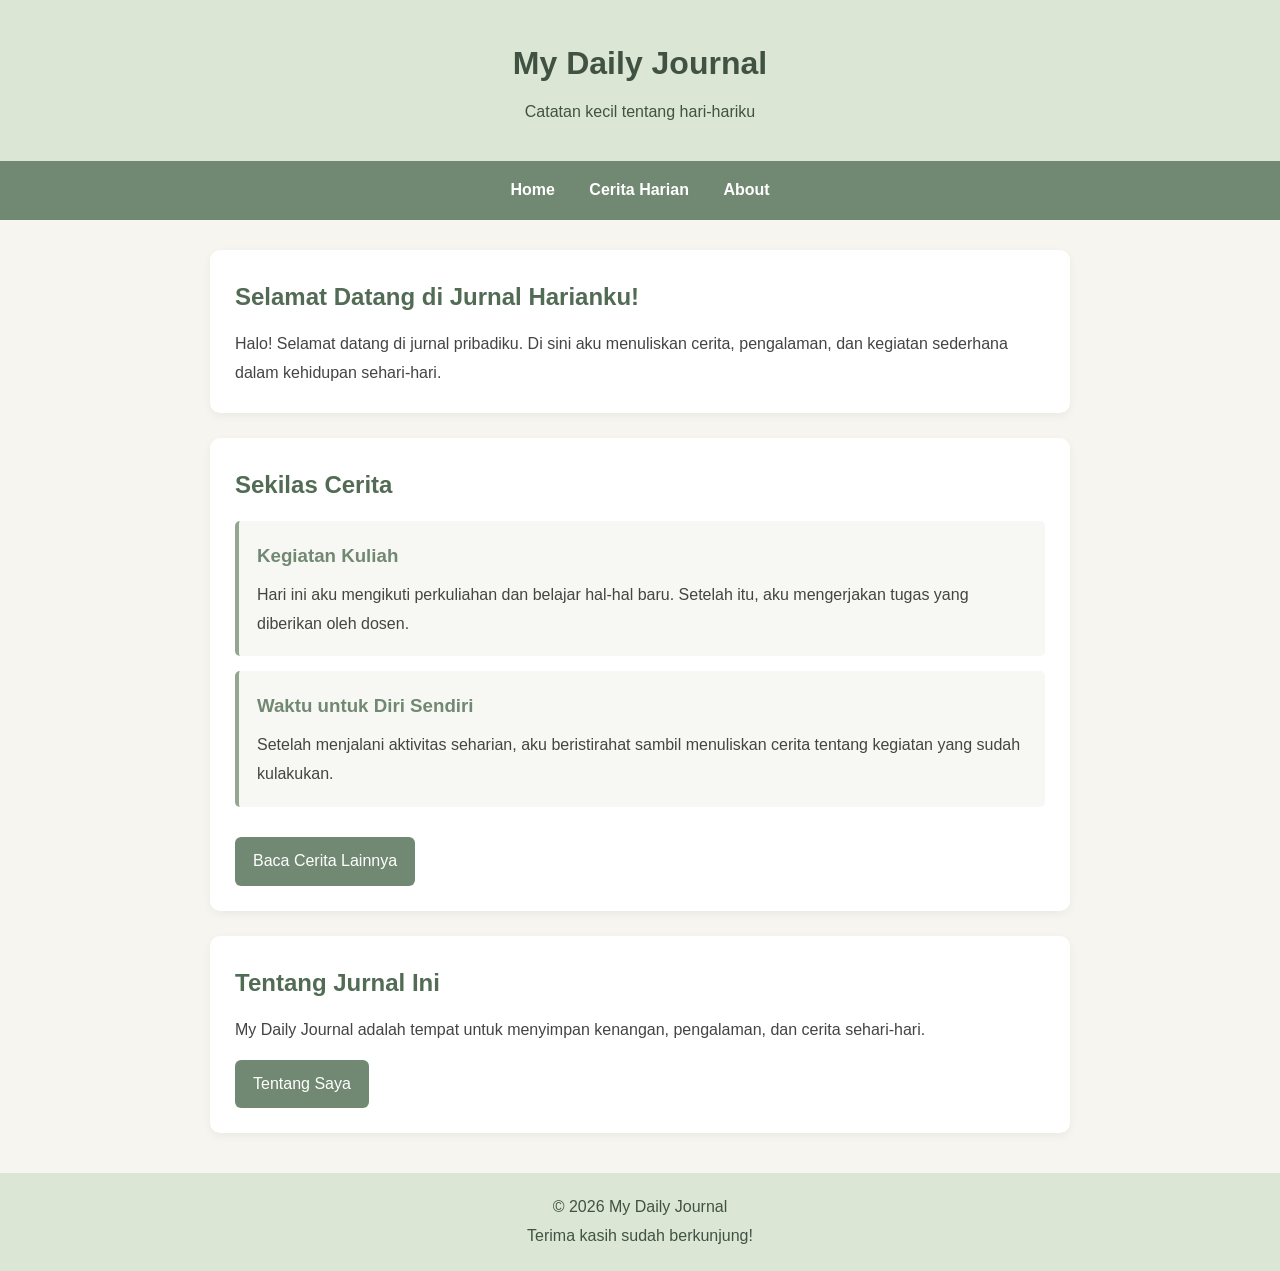
<file: MyDailyJournal/index.html>
<!DOCTYPE html>
<html lang="id">
<head>
    <meta charset="UTF-8">
    <meta name="viewport" content="width=device-width, initial-scale=1.0">
    <title>My Daily Journal</title>
    <link rel="stylesheet" href="style.css">
</head>
<body>

    <header>
        <h1>My Daily Journal</h1>
        <p>Catatan kecil tentang hari-hariku</p>
    </header>

    <nav>
        <a href="index.html">Home</a>
        <a href="cerita.html">Cerita Harian</a>
        <a href="About.html">About</a>
    </nav>

    <main>
        <section>
            <h2>Selamat Datang di Jurnal Harianku!</h2>
            <p>
                Halo! Selamat datang di jurnal pribadiku.
                Di sini aku menuliskan cerita, pengalaman,
                dan kegiatan sederhana dalam kehidupan sehari-hari.
            </p>
        </section>

        <section>
            <h2>Sekilas Cerita</h2>

            <article>
                <h3>Kegiatan Kuliah</h3>
                <p>
                    Hari ini aku mengikuti perkuliahan dan belajar
                    hal-hal baru. Setelah itu, aku mengerjakan tugas
                    yang diberikan oleh dosen.
                </p>
            </article>

            <article>
                <h3>Waktu untuk Diri Sendiri</h3>
                <p>
                    Setelah menjalani aktivitas seharian, aku
                    beristirahat sambil menuliskan cerita tentang
                    kegiatan yang sudah kulakukan.
                </p>
            </article>

            <a class="tombol" href="cerita.html">
                Baca Cerita Lainnya
            </a>
        </section>

        <section>
            <h2>Tentang Jurnal Ini</h2>
            <p>
                My Daily Journal adalah tempat untuk menyimpan
                kenangan, pengalaman, dan cerita sehari-hari.
            </p>
            <a class="tombol" href="About.html">Tentang Saya</a>
        </section>
    </main>

    <footer>
        <p>&copy; 2026 My Daily Journal</p>
        <p>Terima kasih sudah berkunjung!</p>
    </footer>

</body>
</html>
</file>
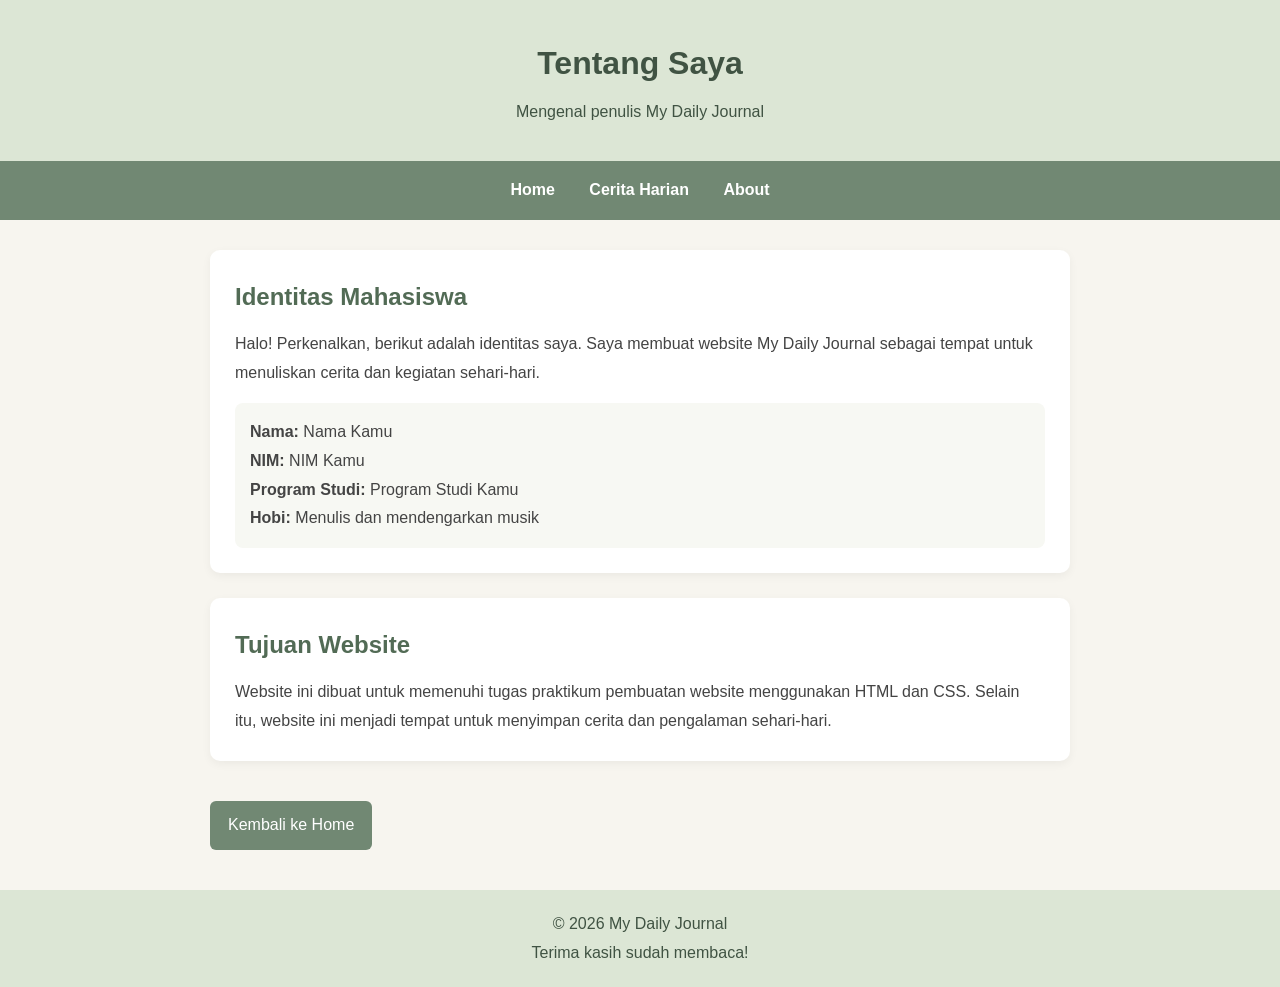
<file: MyDailyJournal/About.html>
<!DOCTYPE html>
<html lang="id">
<head>
    <meta charset="UTF-8">
    <meta name="viewport" content="width=device-width, initial-scale=1.0">
    <title>About - My Daily Journal</title>
    <link rel="stylesheet" href="style.css">
</head>
<body>

    <header>
        <h1>Tentang Saya</h1>
        <p>Mengenal penulis My Daily Journal</p>
    </header>

    <nav>
        <a href="index.html">Home</a>
        <a href="cerita.html">Cerita Harian</a>
        <a href="About.html">About</a>
    </nav>

    <main>
        <section>
            <h2>Identitas Mahasiswa</h2>

            <p>
                Halo! Perkenalkan, berikut adalah identitas saya.
                Saya membuat website My Daily Journal sebagai tempat
                untuk menuliskan cerita dan kegiatan sehari-hari.
            </p>

            <div class="identitas">
                <p><strong>Nama:</strong> Nama Kamu</p>
                <p><strong>NIM:</strong> NIM Kamu</p>
                <p><strong>Program Studi:</strong> Program Studi Kamu</p>
                <p><strong>Hobi:</strong> Menulis dan mendengarkan musik</p>
            </div>
        </section>

        <section>
            <h2>Tujuan Website</h2>
            <p>
                Website ini dibuat untuk memenuhi tugas praktikum
                pembuatan website menggunakan HTML dan CSS.
                Selain itu, website ini menjadi tempat untuk
                menyimpan cerita dan pengalaman sehari-hari.
            </p>
        </section>

        <a class="tombol" href="index.html">Kembali ke Home</a>
    </main>

    <footer>
        <p>&copy; 2026 My Daily Journal</p>
        <p>Terima kasih sudah membaca!</p>
    </footer>

</body>
</html>
</file>
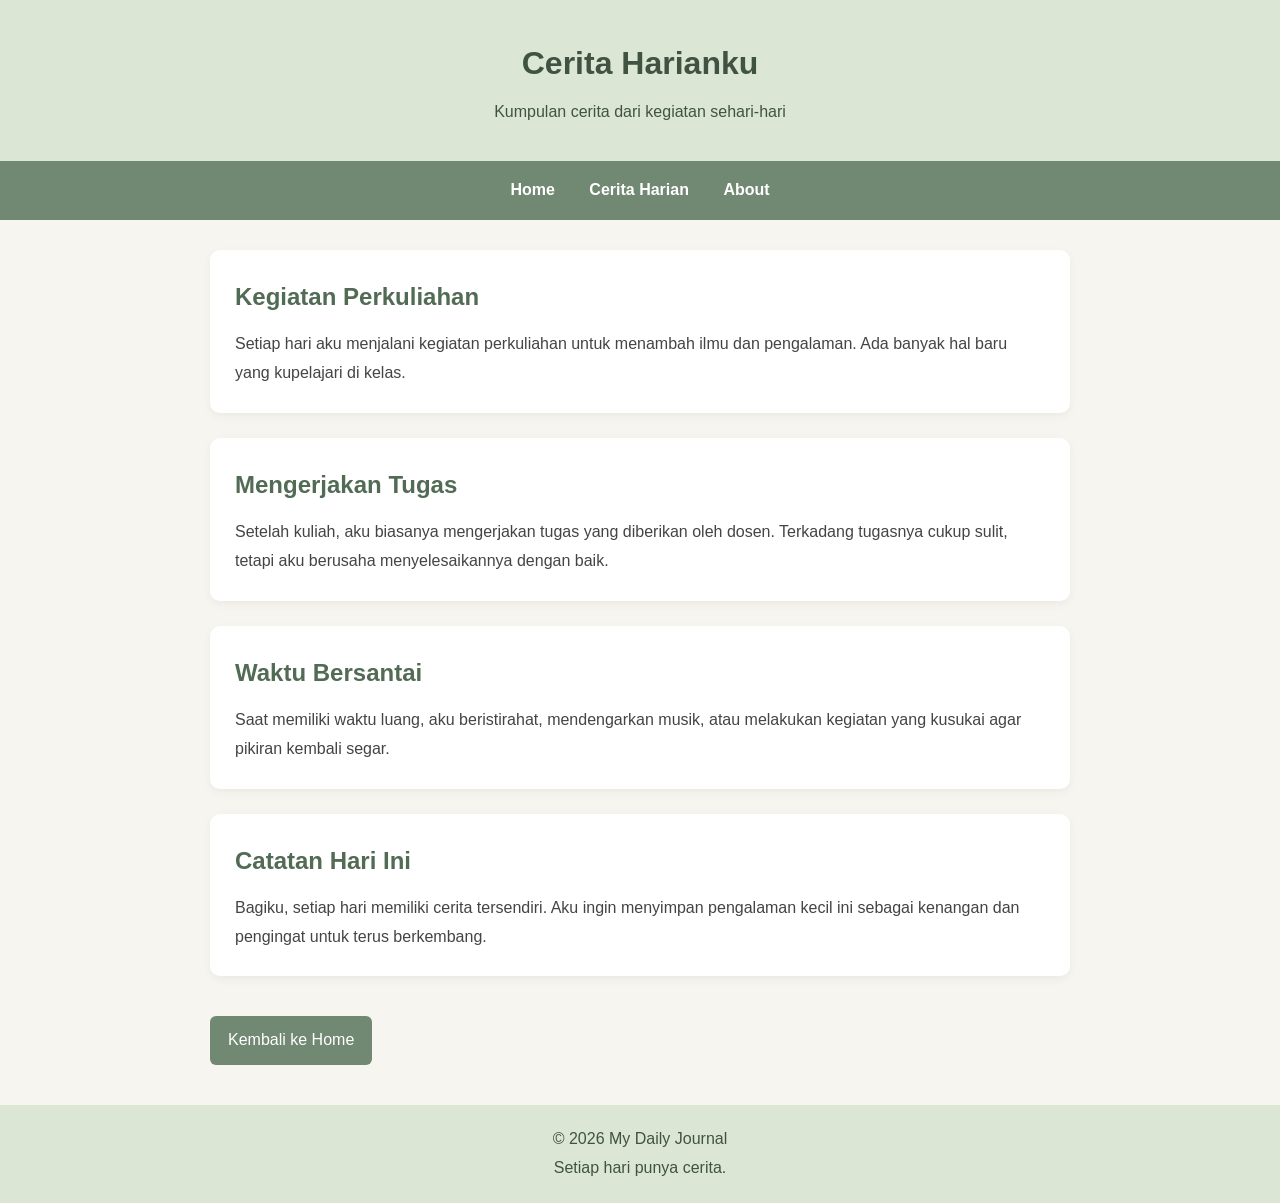
<file: MyDailyJournal/cerita.html>
<!DOCTYPE html>
<html lang="id">
<head>
    <meta charset="UTF-8">
    <meta name="viewport" content="width=device-width, initial-scale=1.0">
    <title>Cerita Harian - My Daily Journal</title>
    <link rel="stylesheet" href="style.css">
</head>
<body>

    <header>
        <h1>Cerita Harianku</h1>
        <p>Kumpulan cerita dari kegiatan sehari-hari</p>
    </header>

    <nav>
        <a href="index.html">Home</a>
        <a href="cerita.html">Cerita Harian</a>
        <a href="About.html">About</a>
    </nav>

    <main>
        <section>
            <h2>Kegiatan Perkuliahan</h2>
            <p>
                Setiap hari aku menjalani kegiatan perkuliahan
                untuk menambah ilmu dan pengalaman. Ada banyak
                hal baru yang kupelajari di kelas.
            </p>
        </section>

        <section>
            <h2>Mengerjakan Tugas</h2>
            <p>
                Setelah kuliah, aku biasanya mengerjakan tugas
                yang diberikan oleh dosen. Terkadang tugasnya
                cukup sulit, tetapi aku berusaha menyelesaikannya
                dengan baik.
            </p>
        </section>

        <section>
            <h2>Waktu Bersantai</h2>
            <p>
                Saat memiliki waktu luang, aku beristirahat,
                mendengarkan musik, atau melakukan kegiatan
                yang kusukai agar pikiran kembali segar.
            </p>
        </section>

        <section>
            <h2>Catatan Hari Ini</h2>
            <p>
                Bagiku, setiap hari memiliki cerita tersendiri.
                Aku ingin menyimpan pengalaman kecil ini sebagai
                kenangan dan pengingat untuk terus berkembang.
            </p>
        </section>

        <a class="tombol" href="index.html">Kembali ke Home</a>
    </main>

    <footer>
        <p>&copy; 2026 My Daily Journal</p>
        <p>Setiap hari punya cerita.</p>
    </footer>

</body>
</html>
</file>
<file: MyDailyJournal/style.css>
/* Pengaturan dasar halaman */
* {
    margin: 0;
    padding: 0;
    box-sizing: border-box;
}

body {
    font-family: Arial, sans-serif;
    background-color: #f7f5ef;
    color: #444;
    line-height: 1.8;
}

/* Bagian header */
header {
    background-color: #dce6d5;
    color: #405343;
    text-align: center;
    padding: 35px 20px;
}

header h1 {
    font-size: 32px;
    margin-bottom: 5px;
}

/* Menu navigasi */
nav {
    background-color: #718873;
    text-align: center;
    padding: 15px;
}

nav a {
    color: white;
    text-decoration: none;
    margin: 0 15px;
    font-weight: bold;
}

nav a:hover {
    color: #f5e8c7;
}

/* Isi halaman */
main {
    max-width: 900px;
    margin: 30px auto;
    padding: 0 20px;
}

section {
    background-color: white;
    padding: 25px;
    margin-bottom: 25px;
    border-radius: 10px;
    box-shadow: 0 3px 10px #0000000d;
}

h2 {
    color: #526b55;
    margin-bottom: 12px;
}

h3 {
    color: #718873;
    margin-bottom: 8px;
}

article {
    background-color: #f7f8f3;
    padding: 18px;
    margin: 15px 0;
    border-left: 4px solid #91a88f;
    border-radius: 5px;
}

/* Tombol */
.tombol {
    display: inline-block;
    background-color: #718873;
    color: white;
    text-decoration: none;
    padding: 10px 18px;
    margin-top: 15px;
    border-radius: 6px;
}

.tombol:hover {
    background-color: #526b55;
}

/* Identitas mahasiswa */
.identitas {
    background-color: #f7f8f3;
    padding: 15px;
    border-radius: 8px;
    margin-top: 15px;
}

/* Bagian footer */
footer {
    background-color: #dce6d5;
    color: #405343;
    text-align: center;
    padding: 20px;
    margin-top: 40px;
}

/* Tampilan layar HP */
@media (max-width: 600px) {
    header h1 {
        font-size: 26px;
    }

    nav a {
        display: inline-block;
        margin: 5px 8px;
    }

    main {
        padding: 0 12px;
    }

    section {
        padding: 18px;
    }
}
</file>
